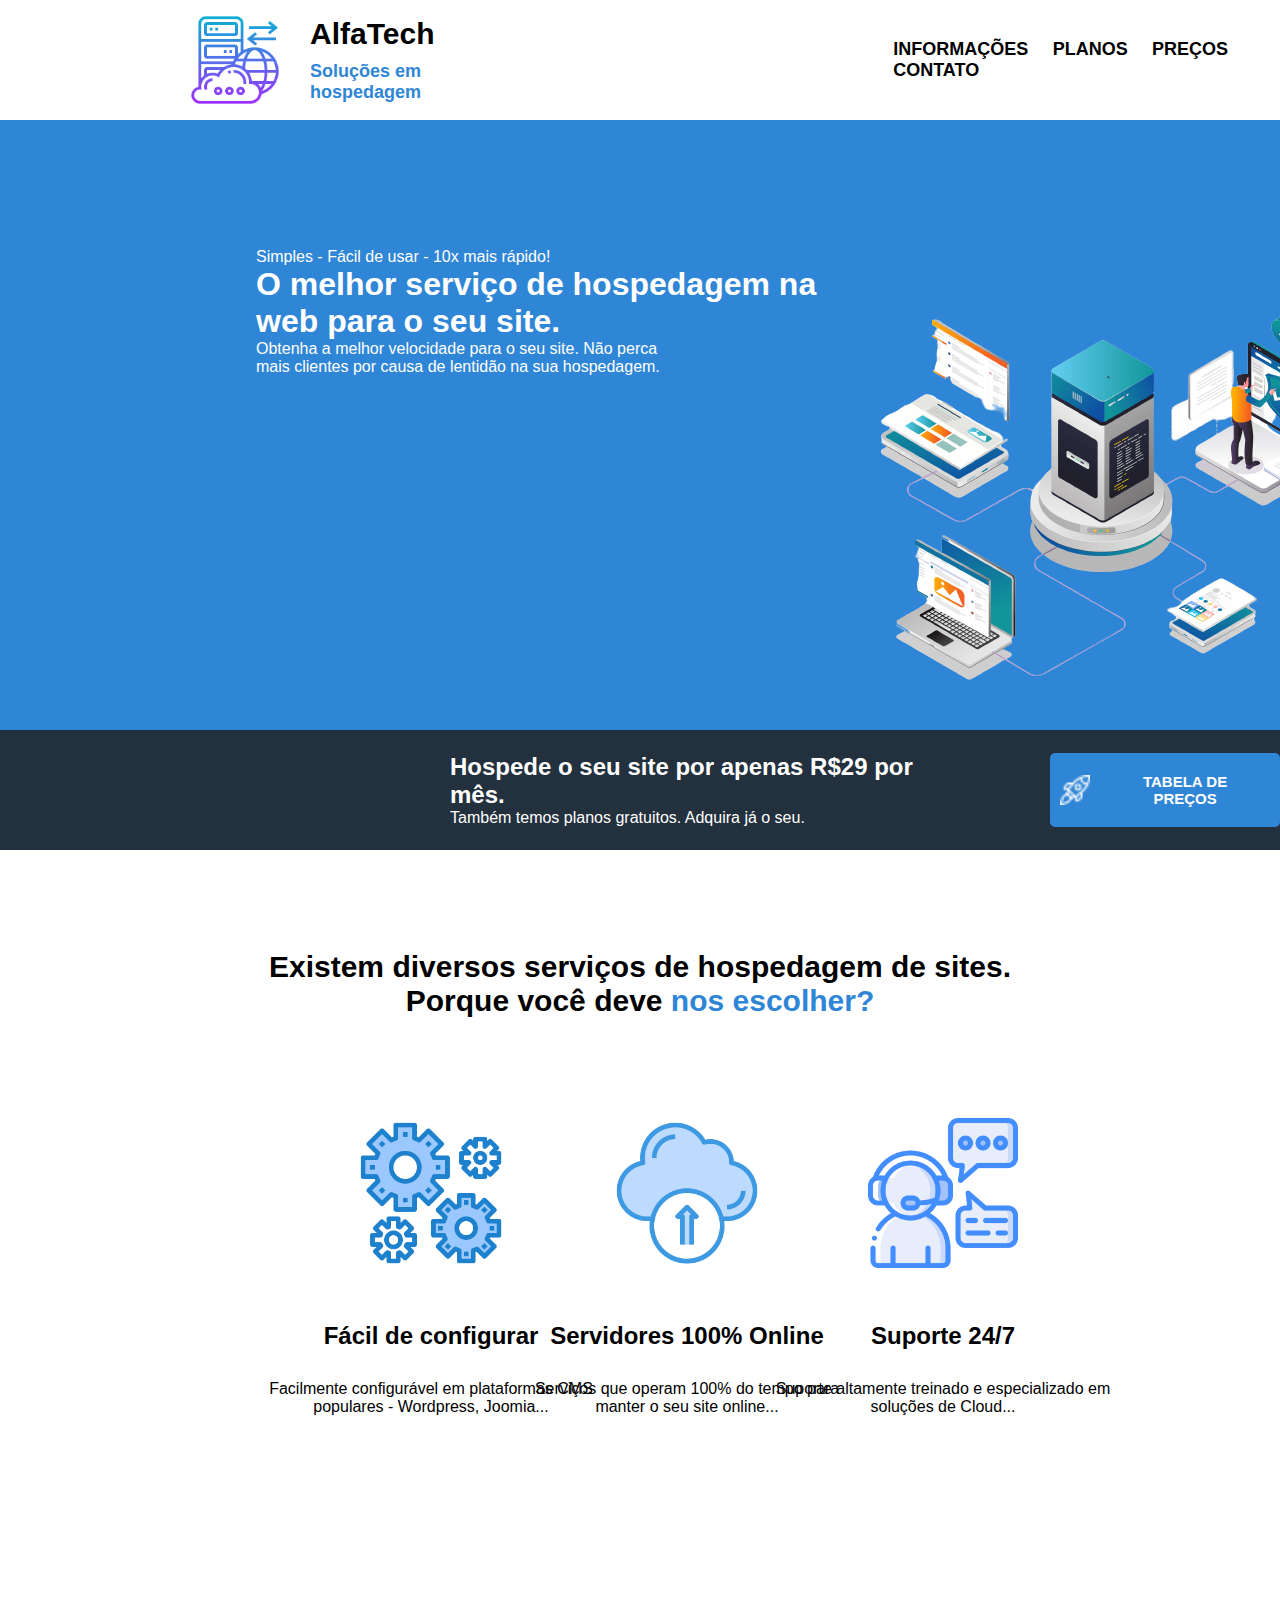
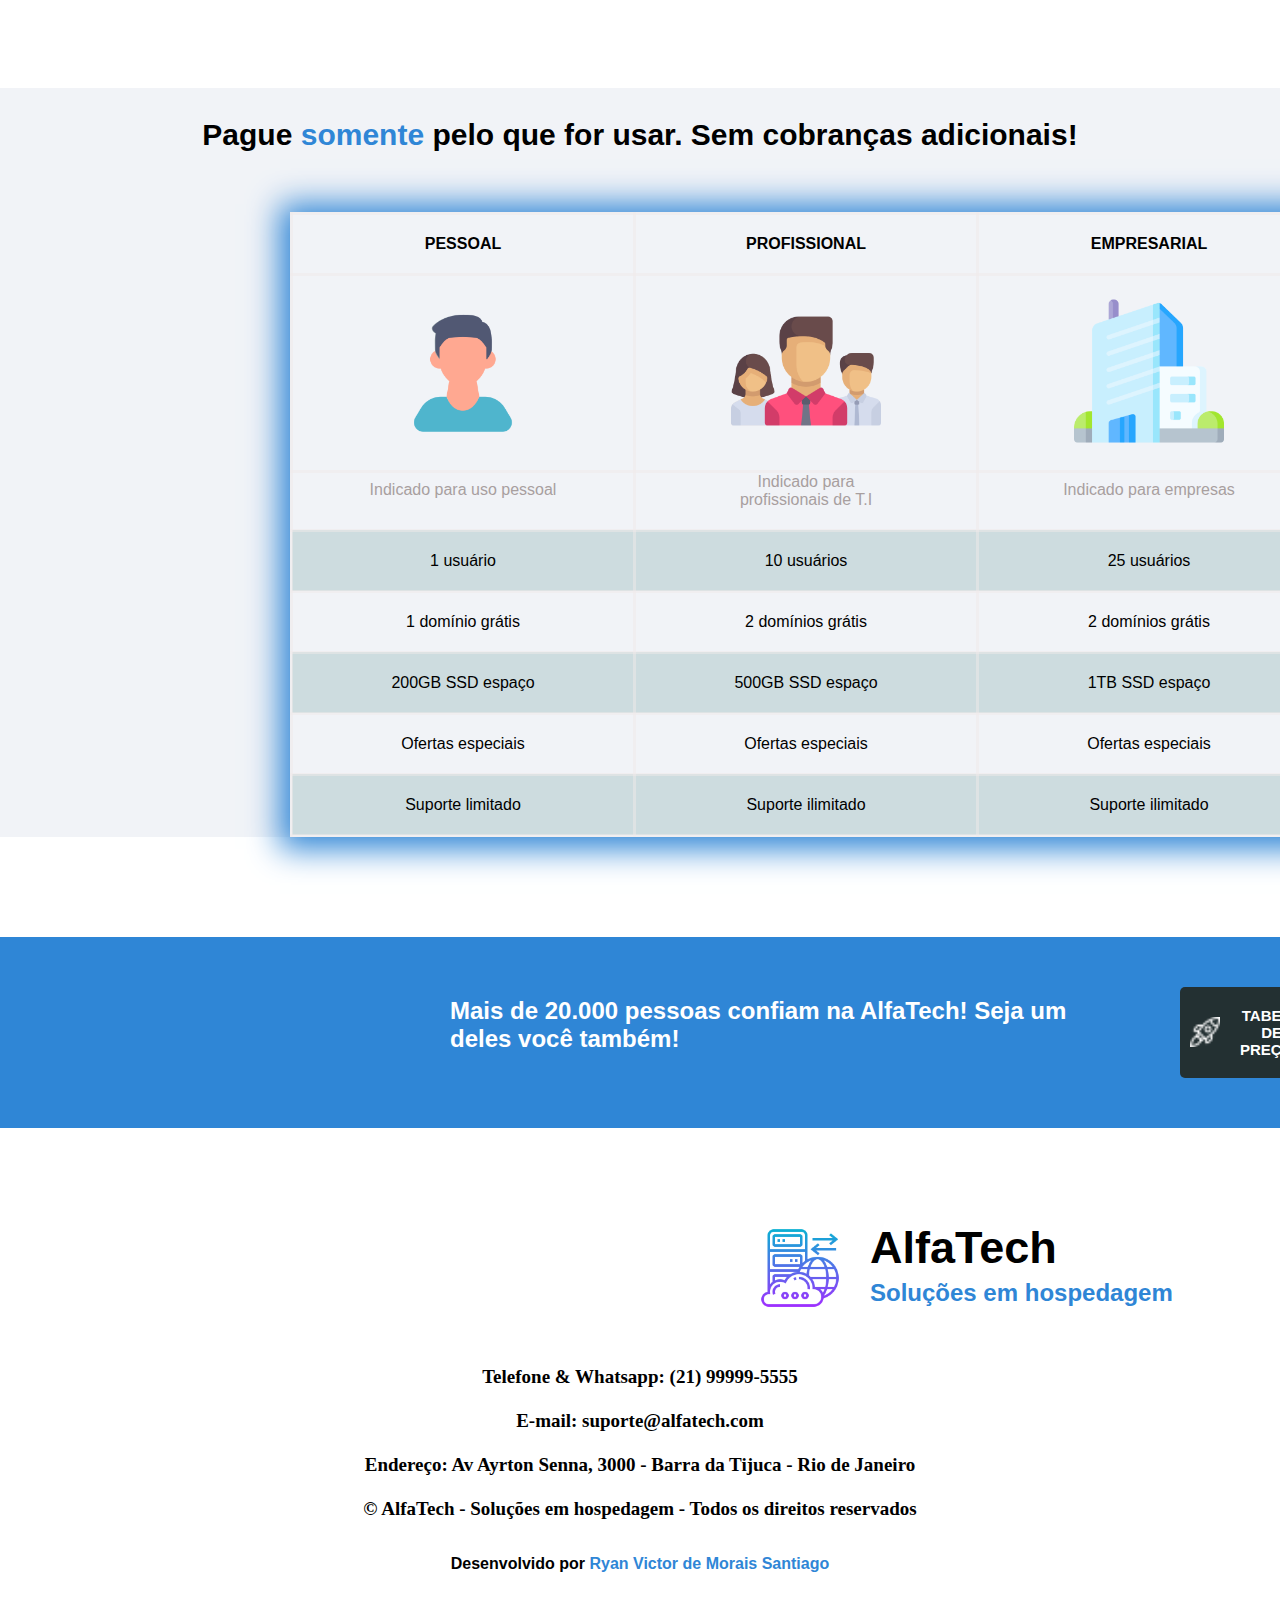
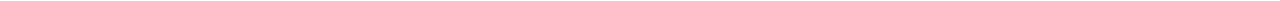
<file: index.html>
<!DOCTYPE html>
<html lang="pt-br">
<head>
    <meta charset="UTF-8">
    <meta name="viewport" content="width=device-width, initial-scale=1.0">
    <link rel="stylesheet" href="estilo.css">
    <title>AlfaTech - Operedora</title>
</head>
<body>
    <div class="topo">
        <img src="img/logo-icone.png" alt="Logo inicial">
        <div class="titulo">
            <h1>AlfaTech</h1>
            <h3>Soluções em hospedagem</h3>
        </div>
        <div class="links">
            <ul>
                <li><a href="#informacao">INFORMAÇÕES</a></li>
                <li><a href="#planos">PLANOS</a></li>
                <li><a href="tabelapreco.html" target="_blank">PREÇOS</a></li>
                <li><a href="#contato">CONTATO</a></li>
            </ul>
        </div>
    </div>
    <!-- 2 -->
    <div class="conteiner-topo"> 
        <div class="textos">
            <p>Simples - Fácil de usar - 10x mais rápido!</p>
            <h1>O melhor serviço de hospedagem na web para o seu site.</h1>
            <p>Obtenha a melhor velocidade para o seu site. Não perca mais clientes por causa de lentidão na sua hospedagem.</p>
        </div>
        <div class="imagem">
            <img src="img/imagem-banner.png" alt="">
        </div>
    </div>
    <!-- 3 -->
    <div class="faixa">
        <div class="texto-faixa">
            <h2>Hospede o seu site por apenas R$29 por mês.</h2>
            <p>Também temos planos gratuitos. Adquira já o seu.</p>
        </div>
        <div class="container">
            <div class="botao">
                <img src="img/icone-foguete.png" alt="">
                <a href="tabelapreco.html" target="_blank">TABELA DE PREÇOS</a>
            </div>
        </div>
    </div>
    <!-- 4 -->
    <div id = "informacao" class="informacoes">
        <h2 class="titulo-msg">Existem diversos serviços de hospedagem de sites. Porque você deve <span>nos escolher?</span></h2>
        <div class="geral-info">
            <div class="infor1">
                <img class="icone-engrenagens" src="img/icone-engrenagens.png" alt="Icone Engrenagem">
                <h2>Fácil de configurar</h2>
                <p>Facilmente configurável em plataformas CMS populares - Wordpress, Joomia...</p>
            </div>
            <div class="infor2">
                <img class="icone-cloud" src="img/cloud-icone.png" alt="Icone Cloud">
                <h2>Servidores 100% Online</h2>
                <p>Serviços que operam 100% do tempo para manter o seu site online...</p>
            </div>
            <div class="infor3">
                <img class="icone-suporte" src="img/icone-suporte.png" alt="Icone Suporte">
                <h2>Suporte 24/7</h2>
                <p>Suporte altamente treinado e especializado em soluções de Cloud...</p>
            </div>
        </div>
    </div>
    <!-- 5 -->
    <div id="planos" class="planos">
        <h2>Pague <span>somente</span> pelo que for usar. Sem cobranças adicionais!</h2>
        <table>
            <div class="borda">
                <thead>
                    <tr>
                        <th>PESSOAL</th>
                        <th>PROFISSIONAL</th>
                        <th>EMPRESARIAL</th>
                        <th>BIG TECHS</th>
                    </tr>
                </thead>
                <tbody>
                    <tr>
                        <td><img src="img/pessoal-icone.png" alt="Icone uso pessoal"></td>
                        <td><img src="img/equipe-icone.png" alt="Icone Profissional"></td>
                        <td><img src="img/empresa-icone.png" alt="Icone uso empresarial"></td>
                        <td><img src="img/big-tech.png" alt="Icone Big Techs"></td>
                    </tr>

                    <tr>
                        <td><p>Indicado para uso pessoal</p></td>
                        <td><p>Indicado para profissionais de T.I</p></td>
                        <td><p>Indicado para empresas</p></td>
                        <td><p>Indicado para grandes empresas</p></td>
                    </tr>

                    <tr class="on">
                        <td class="sem">1 usuário</td>
                        <td class="sem">10 usuários</td>
                        <td class="sem">25 usuários</td>
                        <td class="sem">50 usuários</td>
                    </tr>

                    <tr>
                        <td>1 domínio grátis</td>
                        <td>2 domínios grátis</td>
                        <td>2 domínios grátis</td>
                        <td>3 domínios grátis</td>
                    </tr>

                    <tr class="on">
                        <td class="sem">200GB SSD espaço</td>
                        <td class="sem">500GB SSD espaço</td>
                        <td class="sem">1TB SSD espaço</td>
                        <td class="sem">2TB SSD espaço</td>
                    </tr>

                    <tr>
                        <td>Ofertas especiais</td>
                        <td>Ofertas especiais</td>
                        <td>Ofertas especiais</td>
                        <td>Ofertas especiais</td>
                    </tr>

                    <tr class="on">
                        <td class="sem">Suporte limitado</td>
                        <td class="sem">Suporte ilimitado</td>
                        <td class="sem">Suporte ilimitado</td>
                        <td class="sem">Suporte ilimitado</td>
                    </tr>
                </tbody>
            </div>
        </table>
    </div>
    <!-- 6 -->
    <div class="faixa2">
        <div class="texto-faixa2">
            <h2>Mais de 20.000 pessoas confiam na AlfaTech! Seja um deles você também!</h2>
        </div>
        <div class="container2">
            <div class="botao2">
                <img src="img/icone-foguete.png" alt="">
                <a href="tabelapreco.html" target="_blank">TABELA DE PREÇOS</a>
            </div>
        </div>
    </div>
    <!-- 7 -->
    <div class="secao-rodape">
        <img class="logo-rodape" src="img/logo-icone.png" alt="Logo AlfaTech" title="AlfaTech">
        <h1>AlfaTech</h1>
        <p class="finalidade-empresa">Soluções em hospedagem</p>
        <div id="contato" class="contatos">
            <p>Telefone & Whatsapp: (21) 99999-5555</p>
            <p>E-mail: suporte@alfatech.com</p>
            <p>Endereço: Av Ayrton Senna, 3000 - Barra da Tijuca - Rio de Janeiro</p>
            <p>© AlfaTech - Soluções em hospedagem - Todos os direitos reservados</p>
        </div>
        <p class="desenvolvimento">Desenvolvido por <span>Ryan Victor de Morais Santiago</span></p>
    </div>
</body>
</html>
</file>
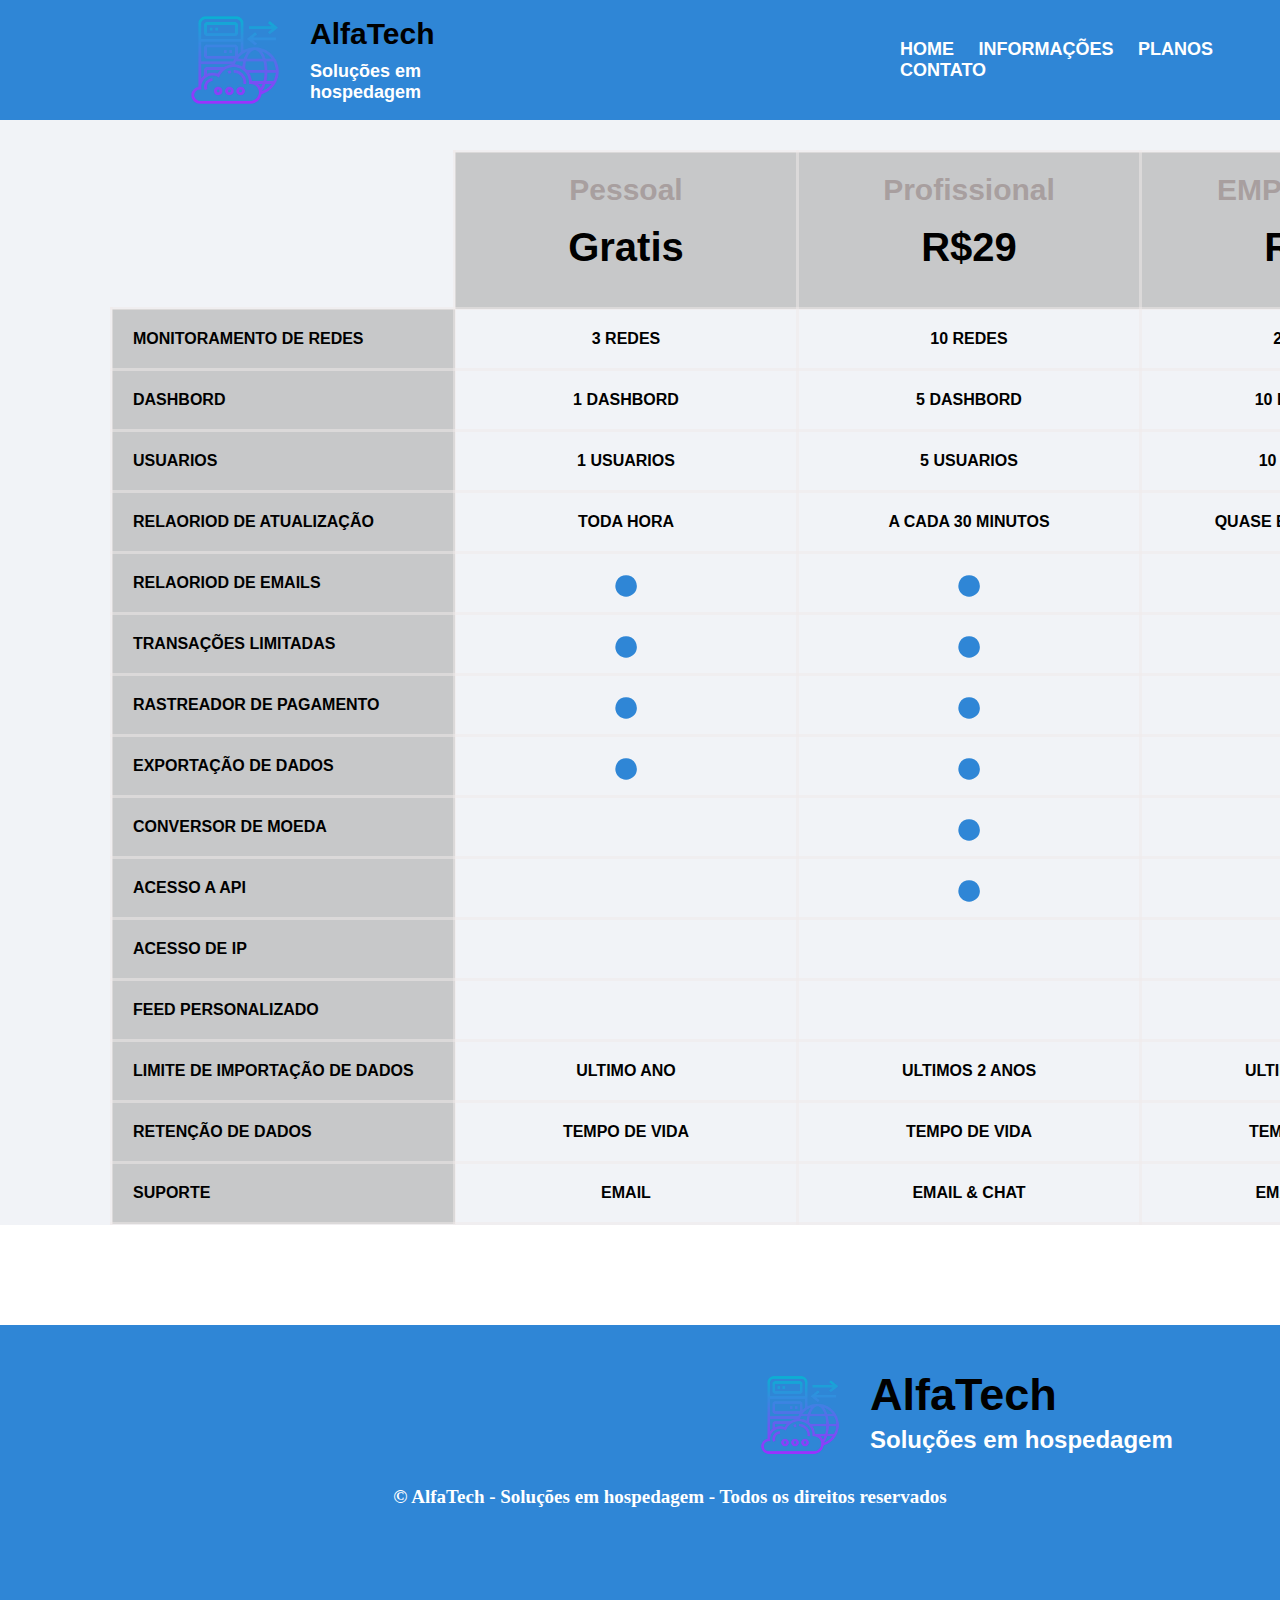
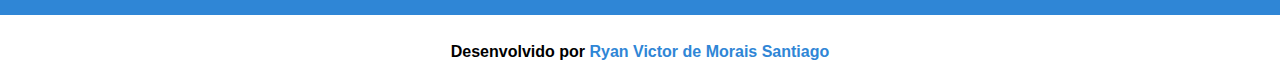
<file: tabelapreco.html>
<!DOCTYPE html>
<html lang="pt-br">
<head>
    <meta charset="UTF-8">
    <meta name="viewport" content="width=device-width, initial-scale=1.0">
    <link rel="stylesheet" href="precoestilo.css">
    <title>AlfaTech - Operedora</title>
</head>
<body>
    <!-- topo -->
    <div class="topo">
        <img src="img/logo-icone.png" alt="Logo inicial">
        <div class="titulo">
            <h1>AlfaTech</h1>
            <h3>Soluções em hospedagem</h3>
        </div>
        <div class="links">
            <ul>
                <li><a href="index.html" target="_blank">HOME</a></li>
                <li><a href="index.html#informacao">INFORMAÇÕES</a></li>
                <li><a href="index.html#planos">PLANOS</a></li>
                <li><a href="index.html#contato">CONTATO</a></li>
            </ul>
        </div>
    </div>
    <!-- 2 -->
    <div id="planos" class="planos">
        <table>
            <div class="borda">
                <thead>
                    <tr class="teste">
                        <th class="one"></th>
                        <th><p>Pessoal</p> <h1>Gratis</h1></th>
                        <th><p>Profissional</p> <h1>R$29</h1></th>
                        <th><p>EMPRESARIAL</p> <h1>R$59</h1></th>
                        <th><p>BIG TECHS</p> <h1>R$99</h1></th>
                    </tr>
                </thead>
                <tbody>
                    <tr>
                        <td class="dir">MONITORAMENTO DE REDES</td>
                        <td>3 REDES</td>
                        <td>10 REDES</td>
                        <td>20 REDES</td>
                        <td>50 REDES</td>
                    </tr>
                    <tr>
                        <td class="dir">DASHBORD</td>
                        <td>1 DASHBORD</td>
                        <td>5 DASHBORD</td>
                        <td>10 DASHBORD</td>
                        <td>25 DASHBORD</td>
                    </tr>
                    <tr>
                        <td class="dir">USUARIOS</td>
                        <td>1 USUARIOS</td>
                        <td>5 USUARIOS</td>
                        <td>10 USUARIOS</td>
                        <td>25 USUARIOS</td>
                    </tr>
                    <tr>
                        <td class="dir">RELAORIOD DE ATUALIZAÇÃO</td>
                        <td>TODA HORA</td>
                        <td>A CADA 30 MINUTOS</td>
                        <td>QUASE EM TEMPO REAL</td>
                        <td> TEMPO REAL*</td>
                    </tr>
                    <tr>
                        <td class="dir">RELAORIOD DE EMAILS</td>
                        <td class="bola">●</td>
                        <td class="bola">●</td>
                        <td class="bola">●</td>
                        <td class="bola">●</td>
                    </tr>
                    <tr>
                        <td class="dir">TRANSAÇÕES LIMITADAS</td>
                        <td class="bola">●</td>
                        <td class="bola">●</td>
                        <td class="bola">●</td>
                        <td class="bola">●</td>
                    </tr>
                    <tr>
                        <td class="dir">RASTREADOR DE PAGAMENTO</td>
                        <td class="bola">●</td>
                        <td class="bola">●</td>
                        <td class="bola">●</td>
                        <td class="bola">●</td>
                    </tr>
                    <tr>
                        <td class="dir">EXPORTAÇÃO DE DADOS</td>
                        <td class="bola">●</td>
                        <td class="bola">●</td>
                        <td class="bola">●</td>
                        <td class="bola">●</td>
                    </tr>
                    <tr>
                        <td class="dir">CONVERSOR DE MOEDA</td>
                        <td class="bola"></td>
                        <td class="bola">●</td>
                        <td class="bola">●</td>
                        <td class="bola">●</td>
                    </tr>
                    <tr>
                        <td class="dir">ACESSO A API</td>
                        <td class="bola"></td>
                        <td class="bola">●</td>
                        <td class="bola">●</td>
                        <td class="bola">●</td>

                    </tr>
                    <tr>
                        <td class="dir">ACESSO DE IP</td>
                        <td class="bola"></td>
                        <td class="bola"></td>
                        <td class="bola">●</td>
                        <td class="bola">●</td>
                    </tr>
                    <tr>
                        <td class="dir">FEED PERSONALIZADO</td>
                        <td class="bola"></td>
                        <td class="bola"></td>
                        <td class="bola">●</td>
                        <td class="bola">●</td>
                    </tr>
                    <tr>
                        <td class="dir">LIMITE DE IMPORTAÇÃO DE DADOS</td>
                        <td>ULTIMO ANO</td>
                        <td>ULTIMOS 2 ANOS</td>
                        <td>ULTIMOS 3 ANOS</td>
                        <td>ULTIMOS 3 ANOS</td>
                    </tr>
                    <tr>
                        <td class="dir">RETENÇÃO DE DADOS</td>
                        <td>TEMPO DE VIDA</td>
                        <td>TEMPO DE VIDA</td>
                        <td>TEMPO DE VIDA</td>
                        <td>TEMPO DE VIDA</td>
                    </tr>
                    <tr>
                        <td class="dir">SUPORTE</td>
                        <td>EMAIL</td>
                        <td>EMAIL & CHAT</td>
                        <td>EMAIL & CHAT</td>
                        <td>EMAIL, CHAT & VOICE</td>
                    </tr>

                    
                    </tr>
                </tbody>
            </div>
        </table>
    </div>
    <!-- 3 -->
    <div class="secao-rodape">
        <img class="logo-rodape" src="img/logo-icone.png" alt="Logo AlfaTech" title="AlfaTech">
        <h1>AlfaTech</h1>
        <p class="finalidade-empresa">Soluções em hospedagem</p>
        <div id="contato" class="contatos">
            <p>© AlfaTech - Soluções em hospedagem - Todos os direitos reservados</p>
        </div>
        <p class="desenvolvimento">Desenvolvido por <span>Ryan Victor de Morais Santiago</span></p>
    </div>
</body>
</html>
</file>
<file: estilo.css>
*{
    margin: 0;
    padding: 0;
}
body {
    font-family: 'Verdana', sans-serif;
    margin: 0;
    padding: 0;
    border-collapse: collapse;
    overflow-x: hidden;
}
/* global */
span {
    color: #2F86D6;
}


/* topo */
.topo {
    display: flex;
    background-color: white;
    align-items: center;
    height: 120px;
}
.topo{
    font-weight: bold;
}
.titulo h1{
    font-size: 30px;
    padding-bottom: 10px;
}
.titulo h3 {
    color: #2F86D6;
    font-size: 18px;
}
.titulo h1, h3{
    margin-left: 30px;
    font-family: Verdana, Geneva, Tahoma, sans-serif;
}
.topo img {
    height: 90px;
    margin-left: 190px;
}
.links {
    margin-left: 30%;
}
.links a {
    padding: 10px;
    text-decoration: none;
    font-size: 18px;
    font-weight: bold;
    color: black;
}
/* 2 */
.conteiner-topo {
    background-color: #2F86D6;
    color: white;
    display: flex;
}
.textos {
    width: 400px;
    padding: 10% 10% 10% 20% ;
}
.textos h1{
    width: 590px;
}
.textos p{
    width: 430px;
}
.imagem {
    padding: 150px 150px 0 50px;
}

/* 3 */
.faixa {
    display: flex;
    background-color: #23303E;
    padding: 1% 0;
}
.texto-faixa {
    color: white;
    padding-left: 450px;
    margin: 10px 0;
}
.container {
    display: flex;
    align-items: center;
    margin-left: 80px;
}
.botao {
    align-items: center;
    background-color: #2F86D6;
    color: white;
    padding: 10px 10px;
    border-radius: 5px;
    text-align: center;
    display: flex;
}
.botao a{
    font-size: 15px;
    font-family: Verdana, Geneva, Tahoma, sans-serif;
    font-weight: bold;
    text-decoration: none;
    margin-left: 10px;
    color: white;
    padding: 10px 10px;
}
.botao img {
    height: 30px;
}
/* 4 */
.informacoes{
    position: relative;
    margin-bottom: 600px;
}
.titulo-msg {
    width: 800px;
    margin: 0 auto;
    text-align: center;
    font-size: 30px;
    padding-top: 100px;
    padding-bottom: 70px;
}
.geral-info h2{
    padding-top: 50px;
    padding-bottom: 30px;
}
.infor1, .infor2, .infor3 {
    display: inline-block;
    text-align: center;
    position: absolute;
    padding-top: 30px;
}
.infor1{
    left: 20%;
}
.infor2{
    left: 40%;
}
.infor3{
    left: 60%;
}
.informacoes p{
    width: 350px;
}
.icone-engrenagens {
    height: 150px; 
}
.icone-cloud {
    height: 150px;
}
.icone-suporte {
    height: 150px; 
}
/* 5 */
.planos {
    text-align: center;
    padding-top: 30px;
    background-color: #F1F3F7;
    margin-bottom: 100px ;
}
.planos img {
    height: 150px;
    
}
.planos h2 {
    margin-bottom: 60px;
    font-size: 30px;
}
table {
    border-collapse: collapse;
    box-shadow: 0px 2px 30px 10px rgba(47, 134, 214, 1);
    border: 1px solid #fff;
    margin-left: 290px;
}
table th,table td { 
    min-width: 300px; 
    padding: 20px;
}
table p {
    color: #a89f9f;
    max-width: 190px;
    margin-left: 55px;
    margin-top: -20px;
}
td,th{
    border: 3px solid rgba(240, 233, 233, 0.5);
}
.on{
    background-color: #cddcdf;
}
/* 6 */
.faixa2 {
    display: flex;
    background-color: #2f86d6;
    padding: 50px 0;
}
.texto-faixa2 {
    color: white;
    padding-left: 450px;
    margin: 10px 0;
}
.container2 {
    display: flex;
    align-items: center;
    margin-left: 80px;
}
.botao2 {
    align-items: center;
    background-color: #233032;
    color: white;
    padding: 10px 10px;
    border-radius: 5px;
    text-align: center;
    display: flex;
}
.texto-faixa2 h2{
    width: 650px;
}
.botao2 a{
    font-size: 15px;
    font-family: Verdana, Geneva, Tahoma, sans-serif;
    font-weight: bold;
    text-decoration: none;
    margin-left: 10px;
    color: white;
    padding: 10px 10px;
}
.botao2 img {
    height: 30px;
}
/* 7 */
.secao-rodape {
    width: 100%;
    padding: 100px 0;
    font-family: sans-serif;
}

.logo-rodape {
    height: 80px;
    width: 80px;
    margin-left: 760px;
}

.secao-rodape h1 {
    margin-left: 870px;
    margin-top: -90px;
    font-size: 45px;
}
.finalidade-empresa {
    margin-left: 870px;
    margin-top: 5px;
    font-size: 24px;
    color: #2F86D6;
    font-weight: bold;
}
.contatos {
    text-align: center;
    font-weight: bold;
    transform: translateY(30%);
    font-family: 'Lucida Sans';
    line-height: 1.8;
}
.contatos p {
    padding-bottom: 10px;
    font-size: 19px;
}
.desenvolvimento {
    text-align: center;
    transform: translateY(400%);
    font-weight: bold;
}
/* animação botoes */

li {
    display: inline;
    transform: scale(0);
    transition-delay: 2s;
}

li:hover a {
    color: #2F86D6;
    letter-spacing: 0.024em;
    z-index: 1;
    transition: 300ms;
    letter-spacing: -0.125px;
    text-decoration: none; /* Remova o sublinhado */
    border-bottom: 2px solid #2F86D6; /* Adicione uma linha embaixo das palavras */
}


/*  
.servicos {
    background-color: white;
    display: flex;
    justify-content: center;
    text-align: center;
}
.faixa-conteudo {
    width: 980px;
    padding-top: 60px; 
}
.imagens-servicos {
    display: flex;
    justify-content: center;
}
.exe-servico {
    display: flex;
    justify-content: space-between;
    margin: 0 auto;
}
.servico-item {
    width: 30%;
    text-align: center;
    margin: 10px;
    padding-top:100px ;
}
*/
/* mehcer */
/* 
.servico-item img {
    height: 150px;
    width: auto;
}
.servico-item h3{
    padding-top: 80px;
    padding-bottom: 30px;
}
.servico-item p {
    width: 350px;
}
.servico-item1{
}











.planos {
    display: flex;
    flex-direction: column; 
    align-items: center;
    text-align: center;
    background-color: #F1F3F7;
}

.planos h1 {
    padding-top: 50px;
    margin-bottom: 20px; 
}

.planos table {
    border-collapse: collapse; 
    width: 50%;
    box-shadow: 0px 0px 50px #8FBCE6; 
}


th {
    text-transform: uppercase;
}

table, th, td {
    border-bottom: 2px solid white; 
}

thead {
    background-color: rgb(68, 68, 68); 
    color: white; 
    text-align: center; 
    font-size: 25px; 
}

tbody {
    color: rgb(0, 0, 0); 
    text-align: center; /
    font-size: 20px; 
    font-weight: bold;
}

td {
    padding: 10px;
    text-align: center;
}
 */
</file>
<file: precoestilo.css>
*{
    margin: 0;
    padding: 0;
}
body {
    font-family: 'Verdana', sans-serif;
    margin: 0;
    padding: 0;
    border-collapse: collapse;
    overflow-x: hidden;
}
/* global */
span {
    color: #2F86D6;
}


/* topo */
.topo {
    display: flex;
    background-color: #2F86D6;
    align-items: center;
    height: 120px;
}
.topo{
    
    font-weight: bold;
}
.titulo h1{
    font-size: 30px;
    padding-bottom: 10px;
}
.titulo h3 {
    color: white;
    font-size: 18px;
}
.titulo h1, h3{
    margin-left: 30px;
    font-family: Verdana, Geneva, Tahoma, sans-serif;
}
.topo img {
    height: 90px;
    margin-left: 190px;
}
.links {
    margin-left: 30%;
}
.links a {
    padding: 10px;
    text-decoration: none;
    font-size: 18px;
    font-weight: bold;
    color: white;
}
/* 2 */
.planos {
    text-align: center;
    padding-top: 30px;
    background-color: #F1F3F7;
    margin-bottom: 100px ;
}
.planos img {
    height: 150px;
    
}
.planos h2 {
    margin-bottom: 60px;
    font-size: 30px;
}
table {
    border-collapse: collapse;
    margin-left: 110px;
}
table th,table td { 
    min-width: 300px; 
    padding: 20px;
}
table p {
    color: #a89f9f;
    max-width: 190px;
    margin-left: 55px;
    margin-top: -20px;
}
td,th{
    border: 3px solid rgba(240, 233, 233, 0.5);
    color: black;
    font-weight: bold;
    text-align: center;
    font-family: sans-serif;
}
th ,.dir{
    background-color: #c7c8c9
}
.teste h1{
    font-size: 40px;
    color: black;
    line-height: 2.0;
}
.teste p{
    font-size: 30px;
    padding-top: 20px;
}
.dir{
    text-align: justify;
    font-weight: 100;
    font-weight: bold;
}
.one{
    border: none;
    background-color: #F1F3F7;
}
.bola{
    font-size: 50px;
    color: #2F86D6;
    padding: 0;
}



/* 3 */
.secao-rodape {
    width: 100%;
    padding: 50px 0;
    font-family: sans-serif;
    background-color: #2F86D6;
}


.logo-rodape {
    height: 80px;
    width: 80px;
    margin-left: 760px;
}

.secao-rodape h1 {
    margin-left: 870px;
    margin-top: -90px;
    font-size: 45px;
}
.finalidade-empresa {
    margin-left: 870px;
    margin-top: 5px;
    font-size: 24px;
    color: white;
    font-weight: bold;
}
.contatos {
    text-align: center;
    font-weight: bold;
    transform: translateY(30%);
    font-family: 'Lucida Sans';
    line-height: 2.8;
    color: white;
    margin-left: 60px;
}
.contatos p {
    font-size: 19px;
}
.desenvolvimento {
    text-align: center;
    transform: translateY(200%);
    font-weight: bold;
    padding: 20px;
    background-color: white;
}

/*  */

li {
    display: inline;
    transform: scale(0);
    transition-delay: 5s;
}

li:hover a {
    color: black;
    letter-spacing: 0.024em;
    z-index: 1;
    transition: 400ms;
    letter-spacing: -0.125px;
    text-decoration: none; /* Remova o sublinhado */
    border-bottom: 2px solid black; /* Adicione uma linha embaixo das palavras */
}
</file>
